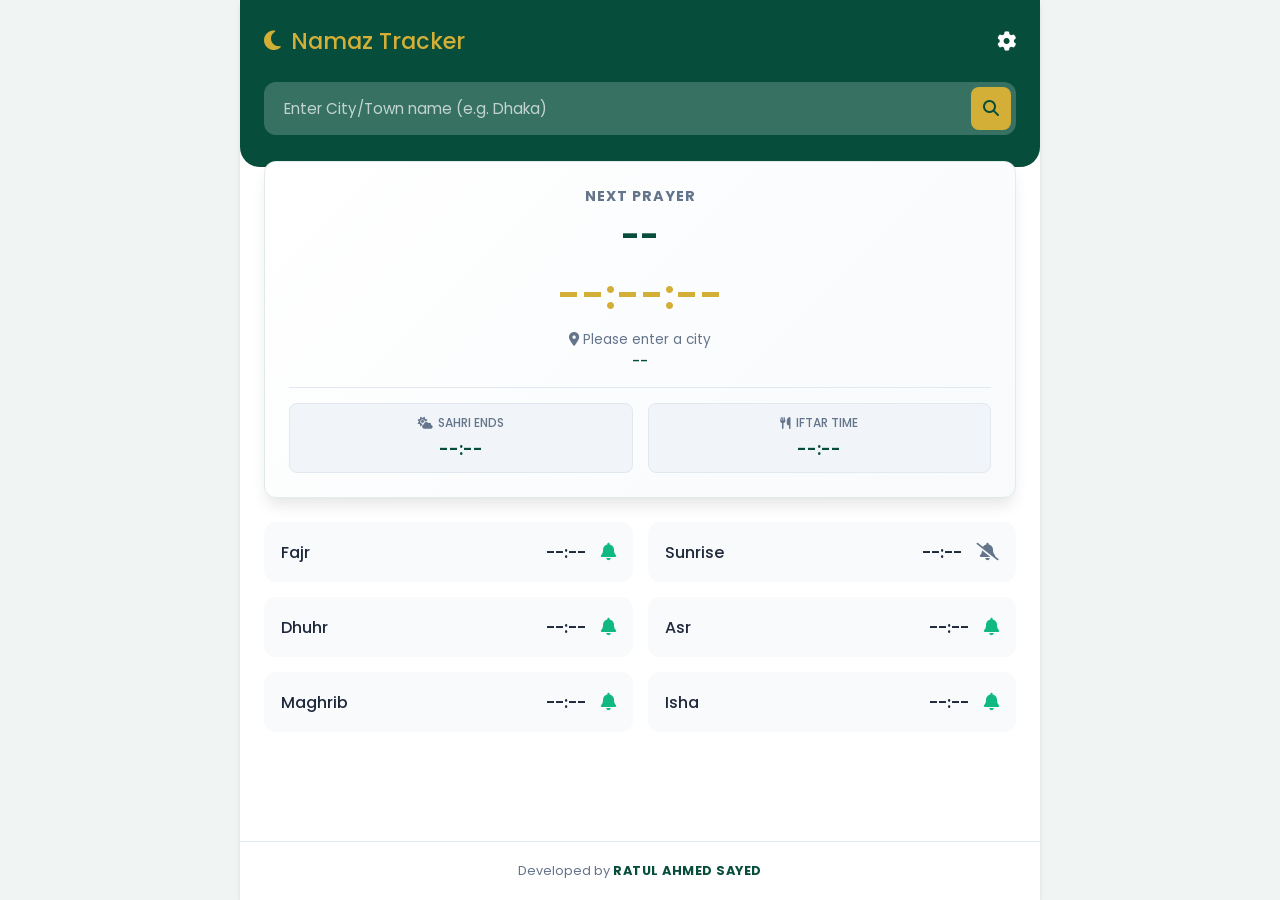
<file: index.html>
﻿<!DOCTYPE html>
<html lang="en">
<head>
    <meta charset="UTF-8">
    <meta name="viewport" content="width=device-width, initial-scale=1.0">
    <title>Namaz Tracker</title>
    <link rel="manifest" href="manifest.json">
    <meta name="theme-color" content="#064e3b">
    <link rel="stylesheet" href="styles.css">
    <link rel="stylesheet" href="https://cdnjs.cloudflare.com/ajax/libs/font-awesome/6.4.0/css/all.min.css">
    <link href="https://fonts.googleapis.com/css2?family=Poppins:wght@300;400;500;600&display=swap" rel="stylesheet">
</head>
<body>
    <div class="app-container">
        <header>
            <div class="header-top">
                <h1><i class="fa-solid fa-moon"></i> Namaz Tracker</h1>
                <div class="header-actions">
                    <!-- Install button hidden by default until browser triggers event -->
                    <button id="install-btn" class="hidden" title="Install App to Device"><i class="fa-solid fa-download"></i></button>
                    <button id="settings-btn" title="Settings"><i class="fa-solid fa-gear"></i></button>
                </div>
            </div>
            <div class="search-bar">
                <input type="text" id="city-input" placeholder="Enter City/Town name (e.g. Dhaka)">
                <button id="search-btn"><i class="fa-solid fa-magnifying-glass"></i></button>
            </div>
        </header>

        <main>
            <section class="next-prayer-card">
                <h2>Next Prayer</h2>
                <h3 id="next-prayer-name">--</h3>
                <div class="countdown" id="countdown">--:--:--</div>
                <p id="location-display"><i class="fa-solid fa-location-dot"></i> Please enter a city</p>
                <div class="date-islamic" id="islamic-date">--</div>
                
                <div class="ramadan-times">
                    <div class="rt-box">
                        <span class="rt-label"><i class="fa-solid fa-cloud-sun"></i> Sahri Ends</span>
                        <span class="rt-time" id="time-sahri">--:--</span>
                    </div>
                    <div class="rt-box">
                        <span class="rt-label"><i class="fa-solid fa-utensils"></i> Iftar Time</span>
                        <span class="rt-time" id="time-iftar">--:--</span>
                    </div>
                </div>
            </section>

            <section class="prayer-times">
                <div class="prayer-row" data-prayer="Fajr">
                    <span class="p-name">Fajr</span>
                    <span class="p-time" id="time-fajr">--:--</span>
                    <button class="alarm-toggle active"><i class="fa-solid fa-bell"></i></button>
                </div>
                <div class="prayer-row" data-prayer="Sunrise">
                    <span class="p-name">Sunrise</span>
                    <span class="p-time" id="time-sunrise">--:--</span>
                    <button class="alarm-toggle"><i class="fa-solid fa-bell-slash"></i></button>
                </div>
                <div class="prayer-row" data-prayer="Dhuhr">
                    <span class="p-name">Dhuhr</span>
                    <span class="p-time" id="time-dhuhr">--:--</span>
                    <button class="alarm-toggle active"><i class="fa-solid fa-bell"></i></button>
                </div>
                <div class="prayer-row" data-prayer="Asr">
                    <span class="p-name">Asr</span>
                    <span class="p-time" id="time-asr">--:--</span>
                    <button class="alarm-toggle active"><i class="fa-solid fa-bell"></i></button>
                </div>
                <div class="prayer-row" data-prayer="Maghrib">
                    <span class="p-name">Maghrib</span>
                    <span class="p-time" id="time-maghrib">--:--</span>
                    <button class="alarm-toggle active"><i class="fa-solid fa-bell"></i></button>
                </div>
                <div class="prayer-row" data-prayer="Isha">
                    <span class="p-name">Isha</span>
                    <span class="p-time" id="time-isha">--:--</span>
                    <button class="alarm-toggle active"><i class="fa-solid fa-bell"></i></button>
                </div>
            </section>
        </main>
        
        <footer>
            <p>Developed by <strong>RATUL AHMED SAYED</strong></p>
        </footer>
    </div>

    <!-- Settings Modal -->
    <div id="settings-modal" class="modal hidden">
        <div class="modal-content">
            <span id="close-modal" class="close">&times;</span>
            <h2>Settings</h2>
            <div class="setting-group">
                <label for="calc-method">Calculation Method</label>
                <select id="calc-method">
                    <option value="1">University of Islamic Sciences, Karachi</option>
                    <option value="2">Islamic Society of North America (ISNA)</option>
                    <option value="3">Muslim World League (MWL)</option>
                    <option value="4">Umm Al-Qura University, Makkah</option>
                    <option value="5">Egyptian General Authority of Survey</option>
                    <option value="8">Gulf Region</option>
                    <option value="9">Kuwait</option>
                    <option value="10">Qatar</option>
                    <option value="11">Majlis Ugama Islam Singapura</option>
                    <option value="13">Diyanet İşleri Başkanlığı, Turkey</option>
                </select>
            </div>
            <div class="setting-group checkbox-group">
                <label for="enable-audio"><input type="checkbox" id="enable-audio" checked> Play Audio Adhan</label>
            </div>
            <div class="setting-group checkbox-group">
                <label for="enable-push"><input type="checkbox" id="enable-push" checked> Enable Push Notifications</label>
            </div>
            <button id="save-settings" class="primary-btn">Save</button>
        </div>
    </div>

    <audio id="adhan-audio" src="https://media.blubrry.com/muslim_central_adhan/content.blubrry.com/muslim_central_adhan/Adhan_Makkah.mp3" preload="none"></audio>
    <script src="app.js"></script>
</body>
</html>
</file>
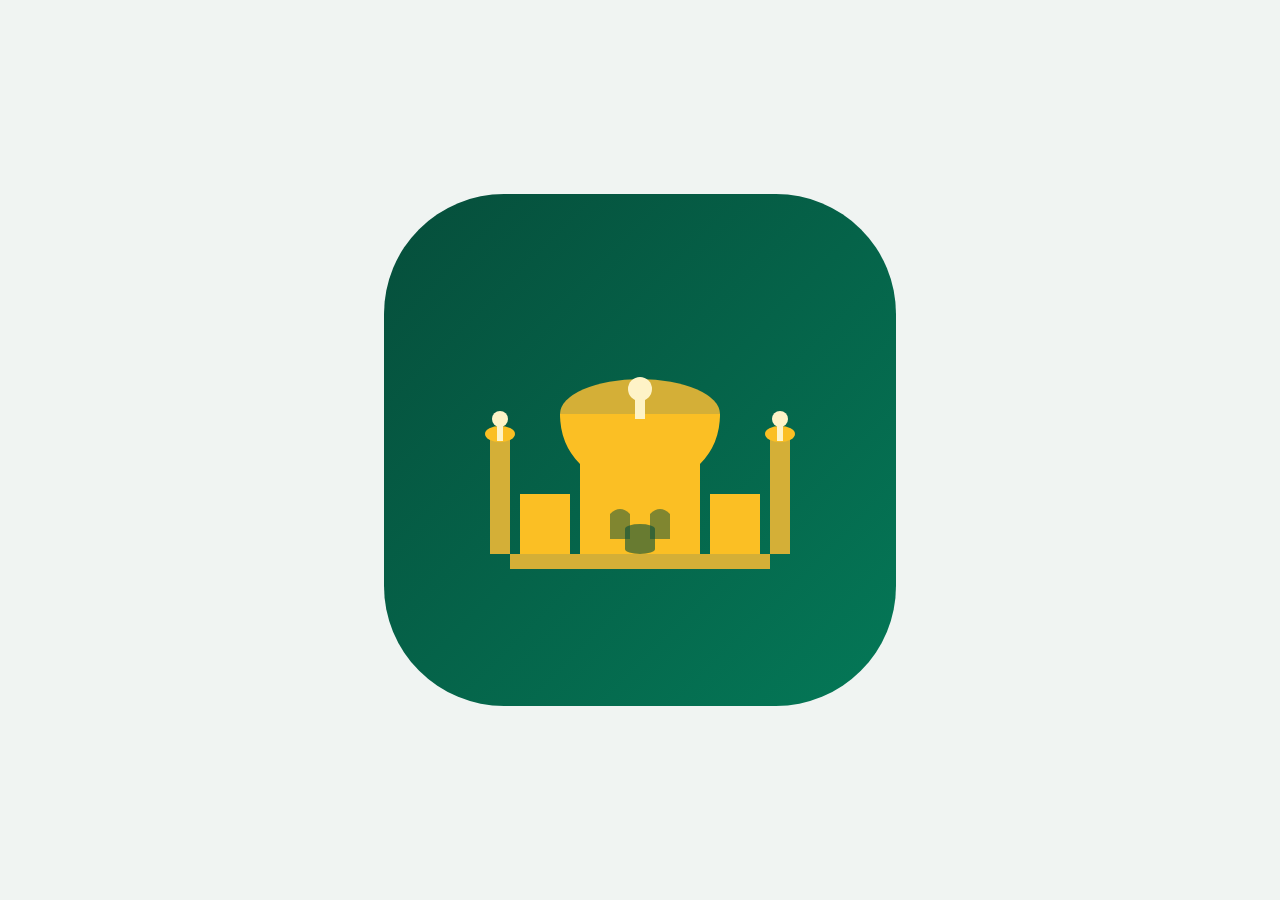
<file: icon-preview.html>
﻿<!DOCTYPE html>
<html>
<head><style>body{margin:0;display:flex;justify-content:center;align-items:center;height:100vh;background:#f0f4f2;}</style></head>
<body>
<img src="icons/icon.svg" width="512" height="512" />
</body>
</html>
</file>
<file: styles.css>
﻿:root {
    --bg-color: #f0f4f2;
    --card-bg: #ffffff;
    --primary-color: #064e3b;
    --primary-light: #0ea5e9;
    --accent-color: #d4af37;
    --text-main: #1e293b;
    --text-muted: #64748b;
    --shadow: 0 4px 6px -1px rgb(0 0 0 / 0.1), 0 2px 4px -2px rgb(0 0 0 / 0.1);
    --border-radius: 12px;
}

* { margin: 0; padding: 0; box-sizing: border-box; font-family: 'Poppins', sans-serif; }
body { background-color: var(--bg-color); color: var(--text-main); display: flex; justify-content: center; min-height: 100vh; }

/* Full screen adaptive container */
.app-container { 
    width: 100%; 
    max-width: 100%; /* Change to 100% to fill desktop screens if desired, but clamping max-width looks more app-like */
    background-color: var(--card-bg); 
    min-height: 100vh; 
    box-shadow: var(--shadow); 
    position: relative;
    display: flex;
    flex-direction: column;
}

@media (min-width: 768px) {
    .app-container { max-width: 800px; margin: 0 auto; }
}

header { background-color: var(--primary-color); color: white; padding: 1.5rem 1.5rem 2rem 1.5rem; border-bottom-left-radius: 20px; border-bottom-right-radius: 20px; }
.header-top { display: flex; justify-content: space-between; align-items: center; margin-bottom: 1.5rem; }
.header-top h1 { font-size: 1.4rem; font-weight: 500; display: flex; align-items: center; gap: 10px; color: var(--accent-color); }

.header-actions { display: flex; gap: 15px; }
.header-actions button { background: none; border: none; color: white; font-size: 1.2rem; cursor: pointer; transition: transform 0.2s, color 0.2s; }
.header-actions button:hover { color: var(--accent-color); transform: scale(1.1); }
#install-btn.hidden { display: none; }

.search-bar { display: flex; background: rgba(255,255,255,0.2); border-radius: var(--border-radius); padding: 5px; backdrop-filter: blur(5px); }
.search-bar input { flex: 1; background: none; border: none; padding: 10px 15px; color: white; font-size: 0.95rem; outline: none; }
.search-bar input::placeholder { color: rgba(255,255,255,0.7); }
.search-bar button { background: var(--accent-color); border: none; color: var(--primary-color); width: 40px; border-radius: 8px; cursor: pointer; font-size: 1rem; transition: opacity 0.2s; }
.search-bar button:hover { opacity: 0.9; }

main { padding: 1.5rem; margin-top: -30px; flex: 1; }
.next-prayer-card { background: linear-gradient(135deg, #ffffff 0%, #f8fafc 100%); padding: 1.5rem; border-radius: var(--border-radius); box-shadow: 0 10px 15px -3px rgb(0 0 0 / 0.1); text-align: center; margin-bottom: 1.5rem; border: 1px solid rgba(6, 78, 59, 0.1); }
.next-prayer-card h2 { font-size: 0.9rem; text-transform: uppercase; color: var(--text-muted); letter-spacing: 1px; }
#next-prayer-name { font-size: 2rem; color: var(--primary-color); margin: 5px 0; }
.countdown { font-size: 2.5rem; font-weight: 600; color: var(--accent-color); margin-bottom: 5px; font-variant-numeric: tabular-nums; }
#location-display { font-size: 0.85rem; color: var(--text-muted); margin-bottom: 2px; }
#islamic-date { font-size: 0.85rem; color: var(--primary-color); font-weight: 500; margin-bottom: 15px; }

/* Sahri & Iftar styles */
.ramadan-times { display: flex; justify-content: center; gap: 15px; border-top: 1px solid #e2e8f0; padding-top: 15px; margin-top: 15px; }
.rt-box { display: flex; flex-direction: column; align-items: center; background: #f1f5f9; padding: 10px 15px; border-radius: 8px; flex: 1; border: 1px solid #e2e8f0;}
.rt-label { font-size: 0.75rem; color: var(--text-muted); margin-bottom: 4px; text-transform: uppercase; font-weight: 500; display: flex; gap: 5px; align-items: center; }
.rt-time { font-size: 1.1rem; color: var(--primary-color); font-weight: 600; }

.prayer-times { display: grid; gap: 10px; }
@media (min-width: 768px) {
    .prayer-times { grid-template-columns: 1fr 1fr; gap: 15px; }
}
.prayer-row { display: flex; align-items: center; padding: 1rem; background: #f8fafc; border-radius: var(--border-radius); transition: transform 0.2s, background 0.2s; border: 1px solid transparent; }
.prayer-row:hover { transform: translateY(-2px); box-shadow: 0 4px 6px -1px rgb(0 0 0 / 0.05); }
.prayer-row.active-next { background: rgba(6, 78, 59, 0.05); border-color: var(--primary-color); transform: scale(1.02); }
.p-name { flex: 1; font-weight: 500; }
.p-time { font-weight: 600; margin-right: 15px; font-variant-numeric: tabular-nums; }
.alarm-toggle { background: none; border: none; color: var(--text-muted); cursor: pointer; font-size: 1.1rem; }
.alarm-toggle.active { color: #10b981; }

footer { text-align: center; padding: 20px; font-size: 0.8rem; color: var(--text-muted); background: var(--card-bg); border-top: 1px solid #e2e8f0; }
footer strong { color: var(--primary-color); letter-spacing: 0.5px; }

/* Modal */
.modal { position: fixed; top: 0; left: 0; right: 0; bottom: 0; background: rgba(0,0,0,0.5); display: flex; justify-content: center; align-items: center; z-index: 1000; backdrop-filter: blur(3px); }
.modal.hidden { display: none; }
.modal-content { background: white; padding: 2rem; border-radius: var(--border-radius); width: 90%; max-width: 400px; position: relative; box-shadow: 0 20px 25px -5px rgb(0 0 0 / 0.1); }
.close { position: absolute; top: 15px; right: 20px; font-size: 1.5rem; cursor: pointer; color: var(--text-muted); }
.modal h2 { color: var(--primary-color); margin-bottom: 1.5rem; }
.setting-group { margin-bottom: 1.5rem; display: flex; flex-direction: column; gap: 8px; }
.setting-group label { font-size: 0.9rem; font-weight: 500; }
.setting-group select { padding: 10px; border: 1px solid #cbd5e1; border-radius: 8px; outline: none; }
.checkbox-group label { display: flex; align-items: center; gap: 10px; cursor: pointer; }
.primary-btn { width: 100%; background: var(--primary-color); color: white; border: none; padding: 12px; border-radius: 8px; font-size: 1rem; font-weight: 500; cursor: pointer; transition: background 0.2s; }
.primary-btn:hover { background: #04392b; }
</file>
